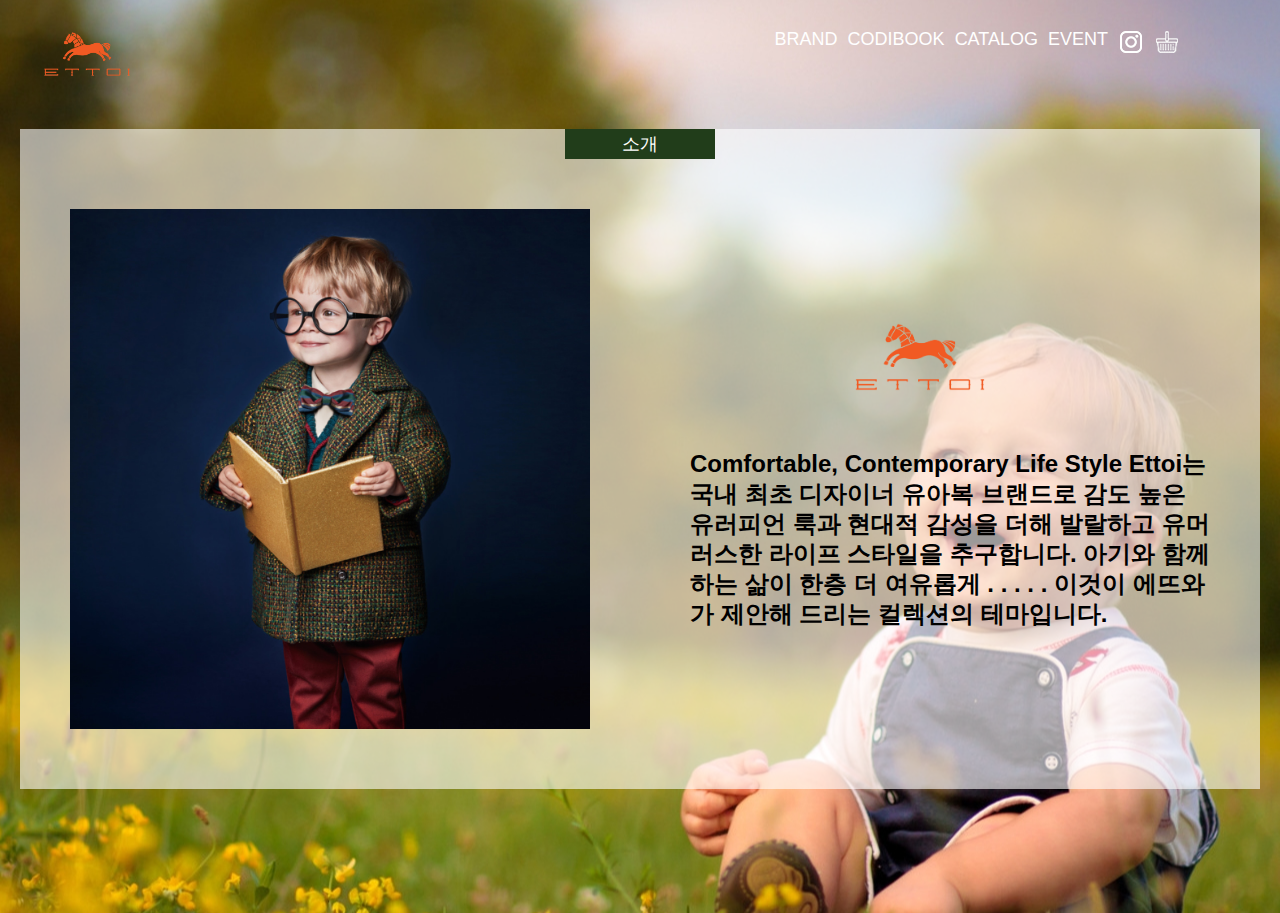
<file: brand_index.html>
<!DOCTYPE html>
<html lang="ko">
<head>
<meta charset="utf-8">
<link rel="stylesheet" href="css/reset.css">
<link rel="stylesheet" href="css/style_brand.css">
<title>brand02</title>
</head>
<body>
  <div id="Allwrap">
    <header>
    <h1><a href="index.html"><img src="images/ETTOI_logo.png" alt="로고"></a></h1>
    <nav>
      <h2 class="hideClass">주요네비게이션</h2>
      <ul>
        <li>
          <a href="#">BRAND</a>
          <ul>
            <li><a href="years_index.html">연혁</a></li>
            <li><a href="brand_index.html">소개</a></li>
          </ul>
        </li>
        <li>
          <a href="#">CODIBOOK</a>
          <ul>
            <li><a href="codibook_index.html">GIRL</a></li>
            <li><a href="codibook02_index.html">BOY</a></li>
            <li><a href="codibook03_index.html">BABY</a></li>
          </ul>

        </li>
        <li>
          <a href="#">CATALOG</a>
          <ul>
            <li><a href="catalog_index.html">CODIBOOK</a></li>
          </ul>
        </li>
        <li>
          <a href="#">EVENT</a>
          <ul>
            <li><a href="#">EVENT</a></li>
          </ul>
        </li>
        <li><a href="#"><img src="images/icon03.png" alt="instagram"></a></li>
        <li><a href="#"><img src="images/icon04.png" alt="shop"></a></li>
      </ul>
    </nav>
  </header>

      <section>
        <h2>소개</h2>
        <div id="contant">
          <ul>
            <li><img src="images/catalog05.jpg" alt="소개"></li>
            <li>
              <figure>
                <img src="images/ETTOI_logo.png" alt="로고">
                <figcaption>

Comfortable, Contemporary Life Style
Ettoi는 국내 최초 디자이너 유아복 브랜드로 감도 높은 유러피언 룩과 현대적 감성을 더해
발랄하고 유머러스한 라이프 스타일을 추구합니다.
아기와 함께하는 삶이 한층 더 여유롭게 . . . . .
이것이 에뜨와가 제안해 드리는 컬렉션의 테마입니다.
                </figcaption>
              </figure>
            </li>
          </ul>
        </div>
      </section>
  </div>
</body>
</html>
</file>
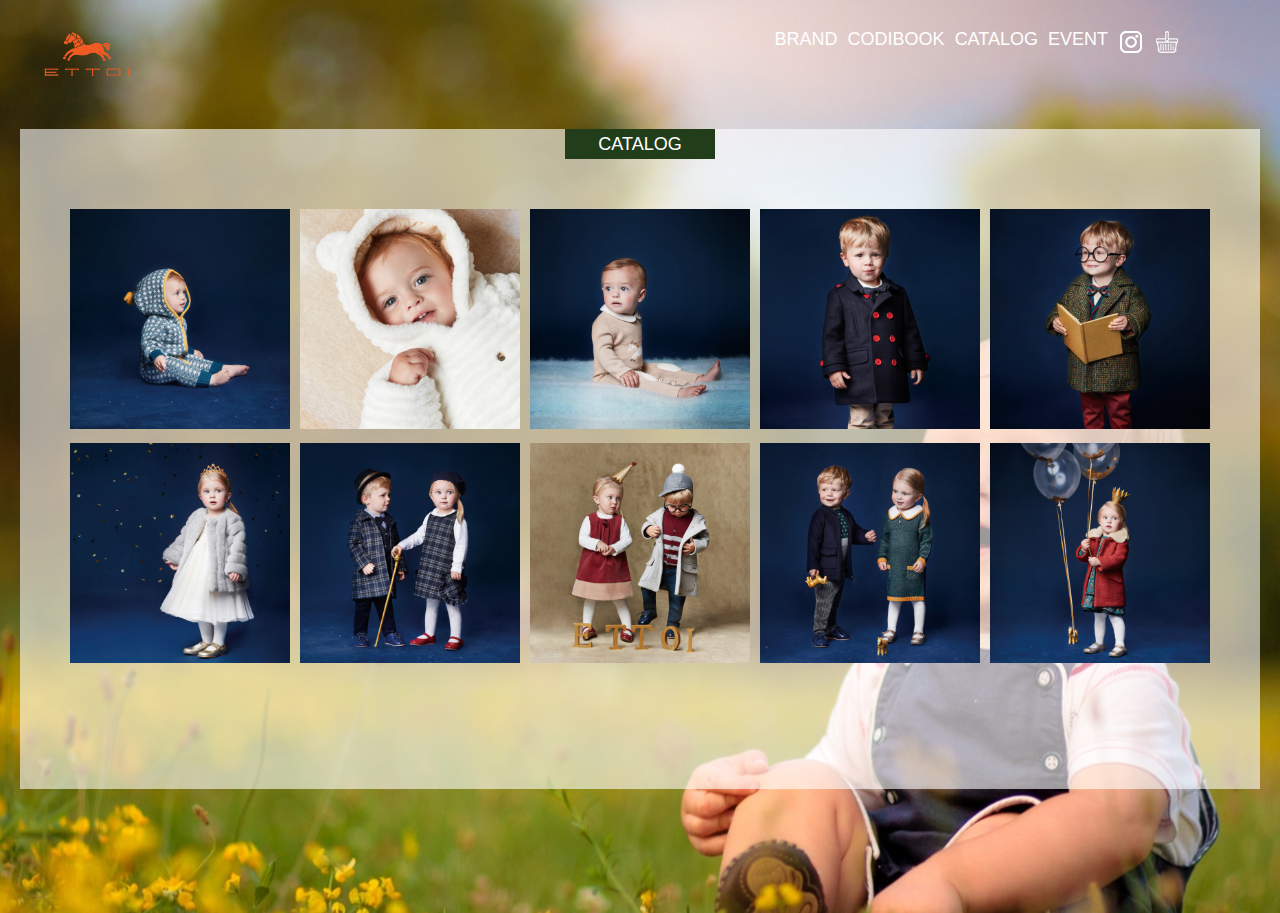
<file: catalog_index.html>
<!DOCTYPE html>
<html lang="ko">
  <head>
    <meta charset="utf-8">
    <title>catalog</title>
    <link rel="stylesheet" href="css/reset.css">
    <link rel="stylesheet" href="css/style_catalog.css">
    <script src="js/jquery-3.3.1.min.js"></script>
    <script src="js/jQuery.js"></script>
  </head>
  <body>
    <div id="Allwrap">
      <header>
      <h1><a href="index.html"><img src="images/ETTOI_logo.png" alt="로고"></a></h1>
      <nav>
        <h2 class="hideClass">주요네비게이션</h2>
        <ul>
          <li>
            <a href="#">BRAND</a>
            <ul>
              <li><a href="years_index.html">연혁</a></li>
              <li><a href="brand_index.html">소개</a></li>
            </ul>
          </li>
          <li>
            <a href="#">CODIBOOK</a>
            <ul>
              <li><a href="codibook_index.html">GIRL</a></li>
              <li><a href="codibook02_index.html">baby</a></li>
              <li><a href="codibook03_index.html">BABY</a></li>
            </ul>
          </li>
          <li>
            <a href="#">CATALOG</a>
            <ul>
              <li><a href="catalog_index.html">CATALOG</a></li>
            </ul>
          </li>
          <li>
            <a href="#">EVENT</a>
            <ul>
              <li><a href="#">EVENT</a></li>
            </ul>
          </li>
          <li><a href="#"><img src="images/icon03.png" alt="instagram"></a></li>
          <li><a href="#"><img src="images/icon04.png" alt="shop"></a></li>
        </ul>
      </nav>
    </header>

        <section>
          <h2>CATALOG</h2>
          <div id="contant">
            <ul id="gallery">
              <li name="modal01">
                <a href="images/catalog01.jpg">
                  <img src="images/catalog01.jpg" alt="카탈로그01">
                </a>
              </li>
              <li name="modal02">
                <a href="images/catalog02.jpg">
                  <img src="images/catalog02.jpg" alt="카탈로그02">
                </a>
              </li>
              <li>
                <a href="images/catalog03.jpg">
                  <img src="images/catalog03.jpg" alt="카탈로그03">
                </a>
              </li>
              <li>
                <a href="images/catalog04.jpg">
                  <img src="images/catalog04.jpg" alt="카탈로그04">
                </a>
              </li>
              <li>
                <a href="images/catalog05.jpg">
                  <img src="images/catalog05.jpg" alt="카탈로그05">
                </a>
              </li>
              <li>
                <a href="images/catalog06.jpg">
                  <img src="images/catalog06.jpg" alt="카탈로그06">
                </a>
              </li>
              <li>
                <a href="images/catalog07.jpg">
                  <img src="images/catalog07.jpg" alt="카탈로그07">
                </a>
              </li>
              <li>
                <a href="images/catalog08.jpg">
                  <img src="images/catalog08.jpg" alt="카탈로그08">
                </a>
              </li>
              <li>
                <a href="images/catalog09.jpg">
                  <img src="images/catalog09.jpg" alt="카탈로그09">
                </a>
              </li>
              <li>
                <a href="images/catalog10.jpg">
                  <img src="images/catalog10.jpg" alt="카탈로그10">
                </a>
              </li>
            </ul>
          </div>
        </section>
<div id="back"></div>
<div id="main">
  <dl>
    <dt></dt>
    <dd class="t01">ETTOI<br>very awsome picture!!</dd>
  </dl>
</div>
    </div>

  </body>
    <script>
    catalModal();
    </script>

</html>
</file>
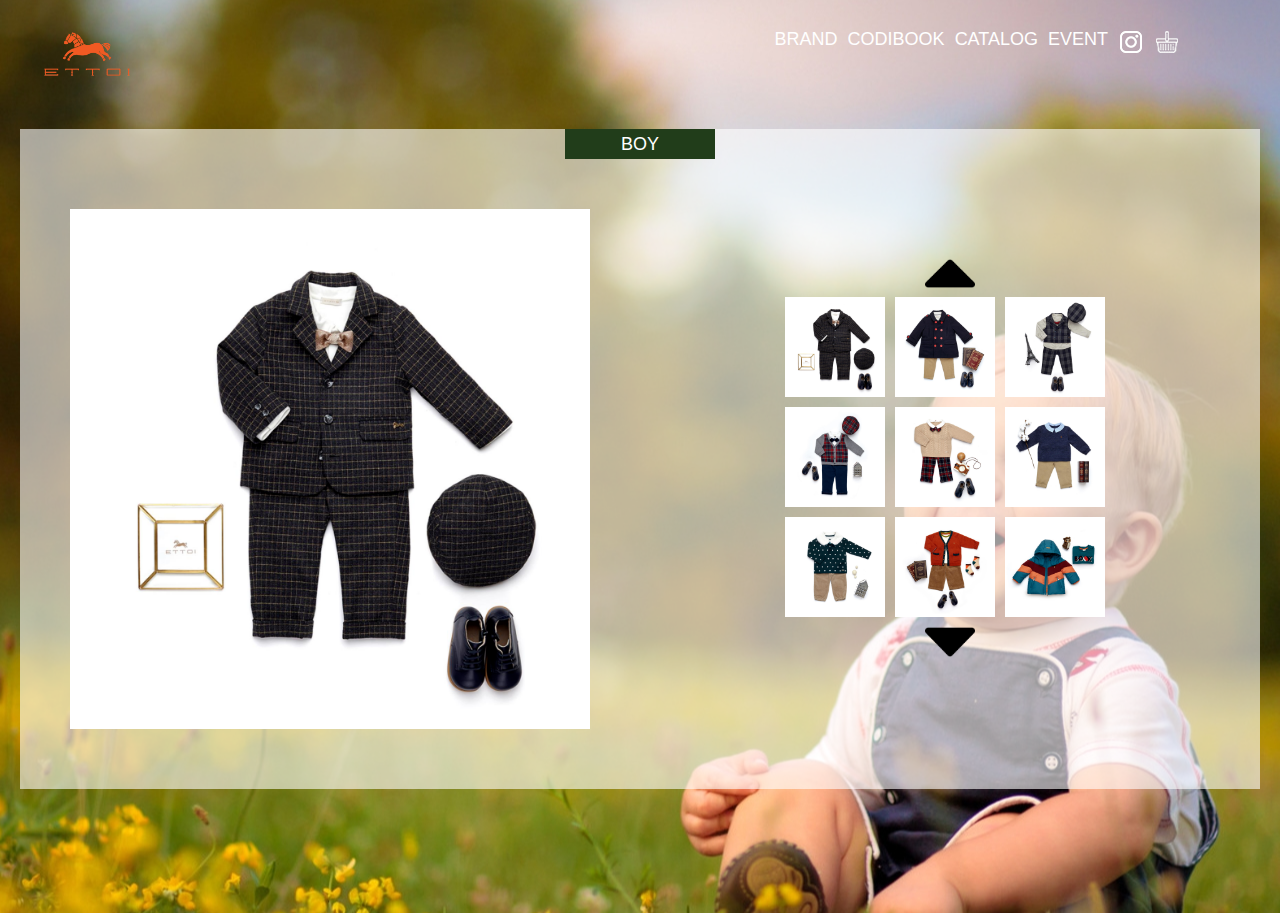
<file: codibook02_index.html>
<!DOCTYPE html>
<html lang="ko">
  <head>
    <meta charset="utf-8">
    <title>codibook_boy</title>
    <link rel="stylesheet" href="css/reset.css">
    <link rel="stylesheet" href="css/style_codibook.css">
    <script src="js/jquery-3.3.1.min.js"></script>
    <script src="js/jQuery.js"></script>
  </head>
  <body>
    <div id="Allwrap">
      <header>
      <h1><a href="index.html"><img src="images/ETTOI_logo.png" alt="로고"></a></h1>
      <nav>
        <h2 class="hideClass">주요네비게이션</h2>
        <ul>
          <li>
            <a href="#">BRAND</a>
            <ul>
              <li><a href="years_index.html">연혁</a></li>
              <li><a href="brand_index.html">소개</a></li>
            </ul>
          </li>
          <li>
            <a href="#">CODIBOOK</a>
            <ul>
              <li><a href="codibook_index.html">GIRL</a></li>
              <li><a href="codibook02_index.html">BOY</a></li>
              <li><a href="codibook03_index.html">BABY</a></li>
            </ul>
          </li>
          <li>
            <a href="#">CATALOG</a>
            <ul>
              <li><a href="catalog_index.html">CATALOG</a></li>
            </ul>
          </li>
          <li>
            <a href="#">EVENT</a>
            <ul>
              <li><a href="#">EVENT</a></li>
            </ul>
          </li>
          <li><a href="#"><img src="images/icon03.png" alt="instagram"></a></li>
          <li><a href="#"><img src="images/icon04.png" alt="shop"></a></li>
        </ul>
      </nav>
    </header>

        <section>
          <h2>BOY</h2>
          <div id="contant">
            <ul>
              <li><div id="show02"><img src="images/boy.png" alt="boy01"></div></li>
              <li>
                <p class="btn up"><img src="images/up.png" alt="버튼Up"></p>
                <div id="show">
                  <ul id="gallery">
                    <li><a href="images/boy.png"><img src="images/boy.png" alt="boy01"></a></li>
                    <li><a href="images/boy02.png"><img src="images/boy02.png" alt="boy02"></a></li>
                    <li><a href="images/boy03.png"><img src="images/boy03.png" alt="boy03"></a></li>
                    <li><a href="images/boy04.png"><img src="images/boy04.png" alt="boy04"></a></li>
                    <li><a href="images/boy05.png"><img src="images/boy05.png" alt="boy05"></a></li>
                    <li><a href="images/boy06.png"><img src="images/boy06.png" alt="boy06"></a></li>
                    <li><a href="images/boy07.png"><img src="images/boy07.png" alt="boy07"></a></li>
                    <li><a href="images/boy08.png"><img src="images/boy08.png" alt="boy08"></a></li>
                    <li><a href="images/boy09.png"><img src="images/boy09.png" alt="boy09"></a></li>
                    <li><a href="images/boy10.png"><img src="images/boy10.png" alt="boy10"></a></li>
                    <li><a href="images/boy11.png"><img src="images/boy11.png" alt="boy11"></a></li>
                    <li><a href="images/boy12.png"><img src="images/boy12.png" alt="boy12"></a></li>
                    <li><a href="images/boy13.png"><img src="images/boy13.png" alt="boy13"></a></li>
                    <li><a href="images/boy14.png"><img src="images/boy14.png" alt="boy14"></a></li>
                    <li><a href="images/boy15.png"><img src="images/boy15.png" alt="boy15"></a></li>
                  </ul>
                </div>
                <p class="btn down"><img src="images/down.png" alt="버튼Up"></p>
              </li>
            </ul>
          </div>
        </section>
    </div>
  </body>
    <script>
    codiGirl();
    </script>

</html>
</file>
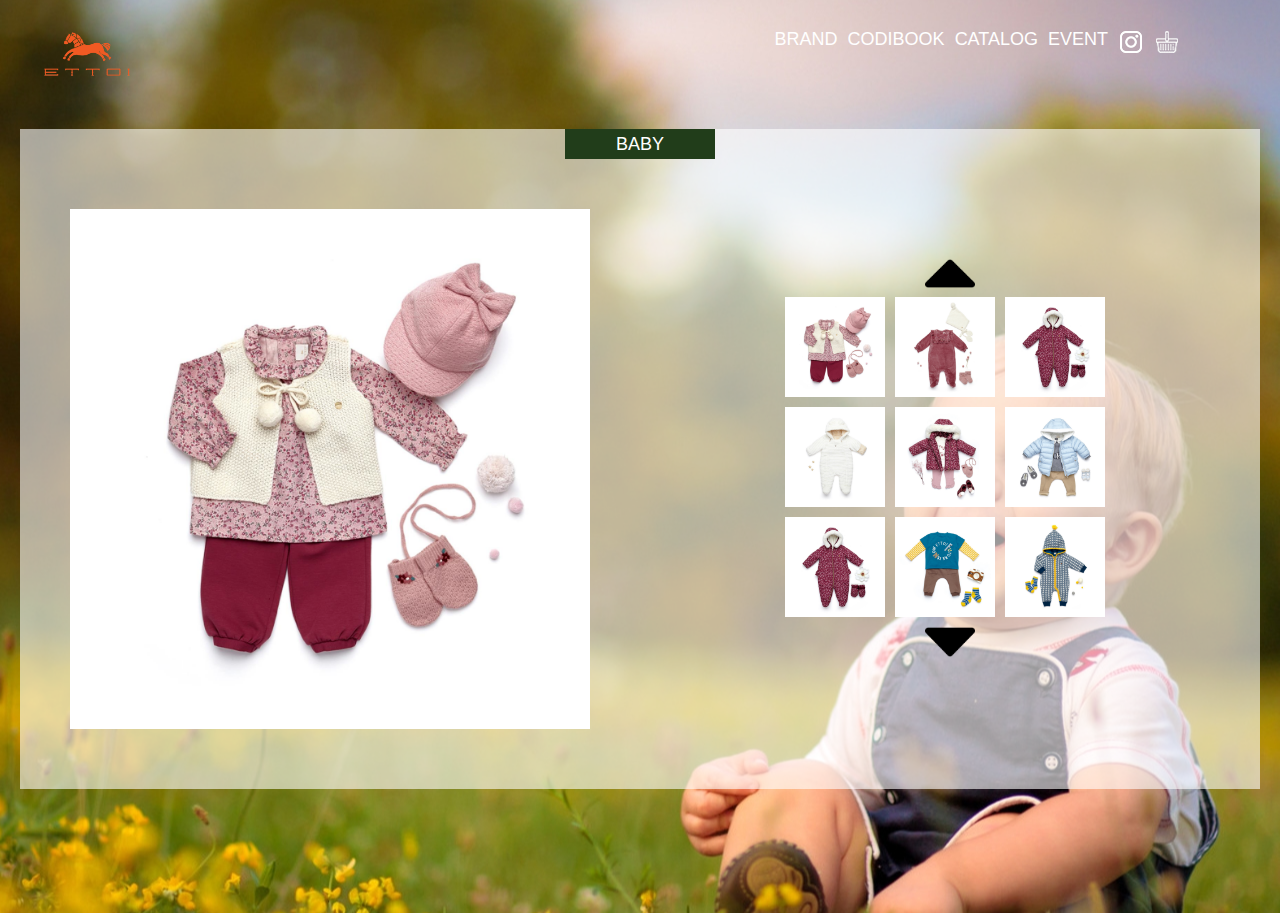
<file: codibook03_index.html>
<!DOCTYPE html>
<html lang="ko">
  <head>
    <meta charset="utf-8">
    <title>codibook_baby</title>
    <link rel="stylesheet" href="css/reset.css">
    <link rel="stylesheet" href="css/style_codibook.css">
    <script src="js/jquery-3.3.1.min.js"></script>
    <script src="js/jQuery.js"></script>
  </head>
  <body>
    <div id="Allwrap">
      <header>
      <h1><a href="index.html"><img src="images/ETTOI_logo.png" alt="로고"></a></h1>
      <nav>
        <h2 class="hideClass">주요네비게이션</h2>
        <ul>
          <li>
            <a href="#">BRAND</a>
            <ul>
              <li><a href="years_index.html">연혁</a></li>
              <li><a href="brand_index.html">소개</a></li>
            </ul>
          </li>
          <li>
            <a href="#">CODIBOOK</a>
            <ul>
              <li><a href="codibook_index.html">GIRL</a></li>
              <li><a href="codibook02_index.html">baby</a></li>
              <li><a href="codibook03_index.html">BABY</a></li>
            </ul>
          </li>
          <li>
            <a href="#">CATALOG</a>
            <ul>
              <li><a href="catalog_index.html">CATALOG</a></li>
            </ul>
          </li>
          <li>
            <a href="#">EVENT</a>
            <ul>
              <li><a href="#">EVENT</a></li>
            </ul>
          </li>
          <li><a href="#"><img src="images/icon03.png" alt="instagram"></a></li>
          <li><a href="#"><img src="images/icon04.png" alt="shop"></a></li>
        </ul>
      </nav>
    </header>

        <section>
          <h2>BABY</h2>
          <div id="contant">
            <ul>
              <li><div id="show02"><img src="images/baby.png" alt="baby01"></div></li>
              <li>
                <p class="btn up"><img src="images/up.png" alt="버튼Up"></p>
                <div id="show">
                  <ul id="gallery">
                    <li><a href="images/baby.png"><img src="images/baby.png" alt="baby01"></a></li>
                    <li><a href="images/baby02.png"><img src="images/baby02.png" alt="baby02"></a></li>
                    <li><a href="images/baby03.png"><img src="images/baby03.png" alt="baby03"></a></li>
                    <li><a href="images/baby04.png"><img src="images/baby04.png" alt="baby04"></a></li>
                    <li><a href="images/baby05.png"><img src="images/baby05.png" alt="baby05"></a></li>
                    <li><a href="images/baby06.png"><img src="images/baby06.png" alt="baby06"></a></li>
                    <li><a href="images/baby07.png"><img src="images/baby07.png" alt="baby07"></a></li>
                    <li><a href="images/baby08.png"><img src="images/baby08.png" alt="baby08"></a></li>
                    <li><a href="images/baby09.png"><img src="images/baby09.png" alt="baby09"></a></li>
                    <li><a href="images/baby10.png"><img src="images/baby10.png" alt="baby10"></a></li>
                    <li><a href="images/baby11.png"><img src="images/baby11.png" alt="baby11"></a></li>
                    <li><a href="images/baby12.png"><img src="images/baby12.png" alt="baby12"></a></li>
                    <li><a href="images/baby13.png"><img src="images/baby13.png" alt="baby13"></a></li>
                    <li><a href="images/baby14.png"><img src="images/baby14.png" alt="baby14"></a></li>
                    <li><a href="images/baby15.png"><img src="images/baby15.png" alt="baby15"></a></li>
                  </ul>
                </div>
                <p class="btn down"><img src="images/down.png" alt="버튼Up"></p>
              </li>
            </ul>
          </div>
        </section>
    </div>
  </body>
    <script>
    codiGirl();
    </script>

</html>
</file>
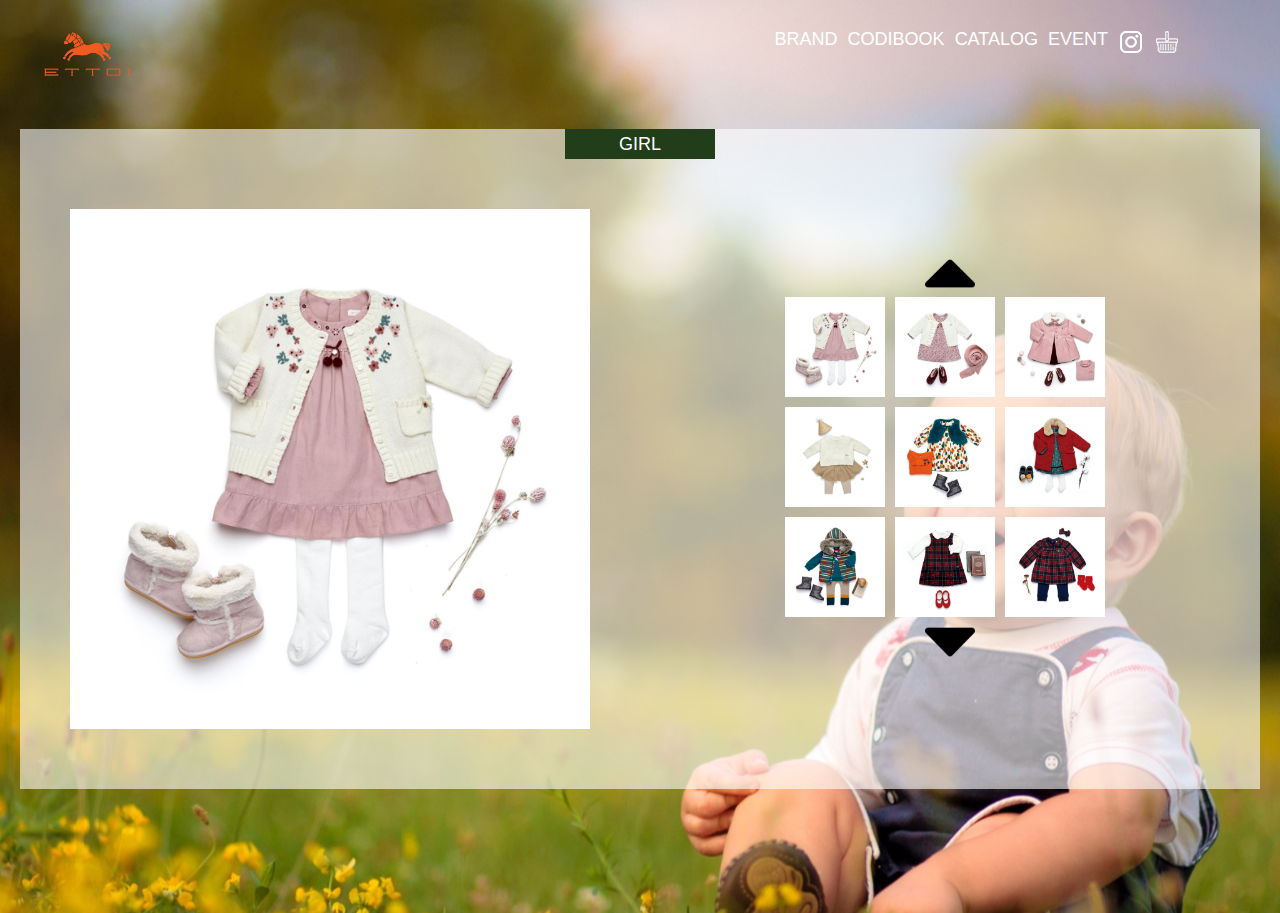
<file: codibook_index.html>
<!DOCTYPE html>
<html lang="ko">
  <head>
    <meta charset="utf-8">
    <title>CODIBOOK</title>
    <link rel="stylesheet" href="css/reset.css">
    <link rel="stylesheet" href="css/style_codibook.css">
    <script src="js/jquery-3.3.1.min.js"></script>
    <script src="js/jQuery.js"></script>

  </head>
  <body>
    <div id="Allwrap">
      <header>
      <h1><a href="index.html"><img src="images/ETTOI_logo.png" alt="로고"></a></h1>
      <nav>
        <h2 class="hideClass">주요네비게이션</h2>
        <ul>
          <li>
            <a href="#">BRAND</a>
            <ul>
              <li><a href="years_index.html">연혁</a></li>
              <li><a href="brand_index.html">소개</a></li>
            </ul>
          </li>
          <li>
            <a href="#">CODIBOOK</a>
            <ul>
              <li><a href="codibook_index.html">GIRL</a></li>
              <li><a href="codibook02_index.html">BOY</a></li>
              <li><a href="codibook03_index.html">BABY</a></li>
            </ul>
          </li>
          <li>
            <a href="#">CATALOG</a>
            <ul>
              <li><a href="catalog_index.html">CATALOG</a></li>
            </ul>
          </li>
          <li>
            <a href="#">EVENT</a>
            <ul>
              <li><a href="#">EVENT</a></li>
            </ul>
          </li>
          <li><a href="#"><img src="images/icon03.png" alt="instagram"></a></li>
          <li><a href="#"><img src="images/icon04.png" alt="shop"></a></li>
        </ul>
      </nav>
    </header>

        <section>
          <h2>GIRL</h2>
          <div id="contant">
            <ul>
              <li><div id="show02"><img src="images/girl.png" alt="여자아이 옷01"></div></li>
              <li>
                <p class="btn up"><img src="images/up.png" alt="버튼Up"></p>
                <div id="show">
                  <ul id="gallery">
                    <li><a href="images/girl.png"><img src="images/girl.png" alt="girl01"></a></li>
                    <li><a href="images/girl02.png"><img src="images/girl02.png" alt="girl02"></a></li>
                    <li><a href="images/girl03.png"><img src="images/girl03.png" alt="girl03"></a></li>
                    <li><a href="images/girl04.png"><img src="images/girl04.png" alt="girl04"></a></li>
                    <li><a href="images/girl05.png"><img src="images/girl05.png" alt="girl05"></a></li>
                    <li><a href="images/girl06.png"><img src="images/girl06.png" alt="girl06"></a></li>
                    <li><a href="images/girl07.png"><img src="images/girl07.png" alt="girl07"></a></li>
                    <li><a href="images/girl08.png"><img src="images/girl08.png" alt="girl08"></a></li>
                    <li><a href="images/girl09.png"><img src="images/girl09.png" alt="girl09"></a></li>
                    <li><a href="images/girl10.png"><img src="images/girl10.png" alt="girl10"></a></li>
                    <li><a href="images/girl11.png"><img src="images/girl11.png" alt="girl11"></a></li>
                    <li><a href="images/girl12.png"><img src="images/girl12.png" alt="girl12"></a></li>
                    <li><a href="images/girl13.png"><img src="images/girl13.png" alt="girl13"></a></li>
                    <li><a href="images/girl14.png"><img src="images/girl14.png" alt="girl14"></a></li>
                    <li><a href="images/girl15.png"><img src="images/girl15.png" alt="girl15"></a></li>
                    <li><a href="images/girl16.png"><img src="images/girl16.png" alt="girl16"></a></li>
                    <li><a href="images/girl17.png"><img src="images/girl17.png" alt="girl17"></a></li>
                    <li><a href="images/girl18.png"><img src="images/girl18.png" alt="girl18"></a></li>
                  </ul>
                </div>
                <p class="btn down"><img src="images/down.png" alt="버튼Up"></p>
              </li>
            </ul>
          </div>
        </section>
        <div id="back"></div>
        <div id="main"></div>
    </div>
  </body>
  <script>
  codiGirl();
  </script>
</html>
</file>
<file: css/style_brand.css>
@charset "UTF-8";
.hideClass{
  width:0;
  font-size:0;
  line-height:0;
  position:fixed;
  visibility:hidden;
}
img{
  width:100%;
}
a{
  text-decoration:none;
}
div#Allwrap{
  z-index:-10;
  width:100%;
  height:884px;
  background:url(../images/background01.jpg) no-repeat center;
  padding-top:29px;

}
h1{
  width:100px;
  padding-left:37px;
  float:left;
}

nav>ul{
  float:right;
  padding-right:100px;
}
nav>ul>li{
  float:left;
  padding-left:10px;
}

nav>ul>li>a{
  color:#fff;
  font:18px/20px sans-serif,arial;
}

li>ul>li>a{
  padding-top:7px;
  display:block;
  text-align:center;
  font:15px sans-serif,arial;
  color:#fff;
  opacity:0;
}
li>a:hover{
  color:#f28718;
}
nav>ul>li:hover>ul>li>a{
  opacity:1;
}

section{
  width:1240px;
  height:660px;
  background-color:rgba(255, 255, 255, 0.6);
  margin:100px auto;
}

section>h2{
  width:150px;
  background-color:#213d1a;
  color:#fff;
  font:18px/30px sans-serif,arial;
  text-align:center;
  margin-left:545px;
}
div#contant>ul{
}
div#contant>ul>li{
  width:520px;
  height:520px;
  float:left;
  margin:50px;
}
li>figure{
}
li>figure>img{
  padding:110px 0 0 155px;
  width:150px;
}
figcaption{
  font:bold 24px/30px sans-serif,arial;
  padding-top:50px;
}
</file>
<file: css/style_catalog.css>
@charset "UTF-8";
.hideClass{
  width:0;
  font-size:0;
  line-height:0;
  position:fixed;
  visibility:hidden;
}
img{
  width:100%;
}
a{
  text-decoration:none;
}
div#Allwrap{
  z-index:-999;
  width:100%;
  height:884px;
  background:url(../images/background01.jpg) no-repeat center;
  padding-top:29px;

}
h1{
  width:100px;
  padding-left:37px;
  float:left;
}

nav>ul{
  float:right;
  padding-right:100px;
}
nav>ul>li{
  float:left;
  padding-left:10px;
}

nav>ul>li>a{
  color:#fff;
  font:18px/20px sans-serif,arial;
}

li>ul>li>a{
  padding-top:7px;
  display:block;
  text-align:center;
  font:15px sans-serif,arial;
  color:#fff;
  opacity:0;
}
li>a:hover{
  color:#f28718;
}
nav>ul>li:hover>ul>li>a{
  opacity:1;
}

section{
  width:1240px;
  height:660px;
  background-color:rgba(255, 255, 255, 0.6);
  margin:100px auto;
}

section>h2{
  width:150px;
  background-color:#213d1a;
  color:#fff;
  font:18px/30px sans-serif,arial;
  text-align:center;
  margin-left:545px;
}
div#contant>ul{
  width:1150px;
  padding-top:45px;
  margin:0 auto;
}
div#contant>ul>li{
  width:220px;
  padding:5px;
  float:left;

}
div#back{
  position:fixed;
  width:100%;
  height:100%;
  left:0;
  top:0;
  background-color:rgba(0,0,0,0.5);
  /* z-index:999; */
  display:none;
}
div#main{
  width:500px;
  position:fixed;
  left:50%;
  top:50%;
  /* margin-left:;
  margin-top:; */
  display:none;
}
div#main>dl{
  position:relative;
}
div#main>dl>dd.t01{
  position:absolute;
  bottom:4px;
  left:0;
  width:100%;
  font:18px sans-serif,arial;
  color:#fff;
  height:100px;
  background-color:rgba(0, 0, 0, 0.55);
  text-align:center;
}
</file>
<file: css/style_codibook.css>
@charset "UTF-8";
.hideClass{
  width:0;
  font-size:0;
  line-height:0;
  position:fixed;
  visibility:hidden;
}
img{
  width:100%;
}
a{
  text-decoration:none;
}
div#Allwrap{
  z-index:-999;
  width:100%;
  height:884px;
  background:url(../images/background01.jpg) no-repeat center;
  padding-top:29px;

}
h1{
  width:100px;
  padding-left:37px;
  float:left;
}

nav>ul{
  float:right;
  padding-right:100px;
}
nav>ul>li{
  float:left;
  padding-left:10px;
}

nav>ul>li>a{
  color:#fff;
  font:18px/20px sans-serif,arial;
}
nav>ul>li>a:hover{
  color:#f28718;
}
nav>ul>li>ul>li>a{
  padding-top:7px;
  display:block;
  text-align:center;
  font:15px sans-serif,arial;
  color:#fff;
  opacity:0;
}
nav>ul>li>ul>li>a:hover{
  color:#f28718;
}
nav>ul>li:hover>ul>li>a{
  opacity:1;
}

section{
  width:1240px;
  height:660px;
  background-color:rgba(255, 255, 255, 0.6);
  margin:100px auto;
}

section>h2{
  width:150px;
  background-color:#213d1a;
  color:#fff;
  font:18px/30px sans-serif,arial;
  text-align:center;
  margin-left:545px;
}
div#contant>ul{
}
div#contant>ul>li{
  width:520px;
  height:520px;
  float:left;
  margin:50px;
}
div#show02{
  width:520px;
  height:520px;
  overflow:hidden;
}
div#contant>ul>li>p.btn{
width:50px;
margin:0 auto;
}
li>p.up{
  padding-top:50px;
}

div#show{
  width:340px;
  height:335px;
  overflow:hidden;
  margin: 0 auto;
}
ul#gallery{
  width:340px;
}

ul#gallery>li{
  width:100px;
  height:100px;
  float:left;
  padding:5px;
}
div#back{
  position:fixed;
  width:100%;
  height:100%;
  left:0;
  top:0;
  background-color:rgba(0,0,0,0.5);
  /* z-index:999; */
  display:none;
}
div#main{
  width:500px;
  position:fixed;
  left:50%;
  top:50%;
  /* margin-left:;
  margin-top:; */
  display:none;
}
</file>
